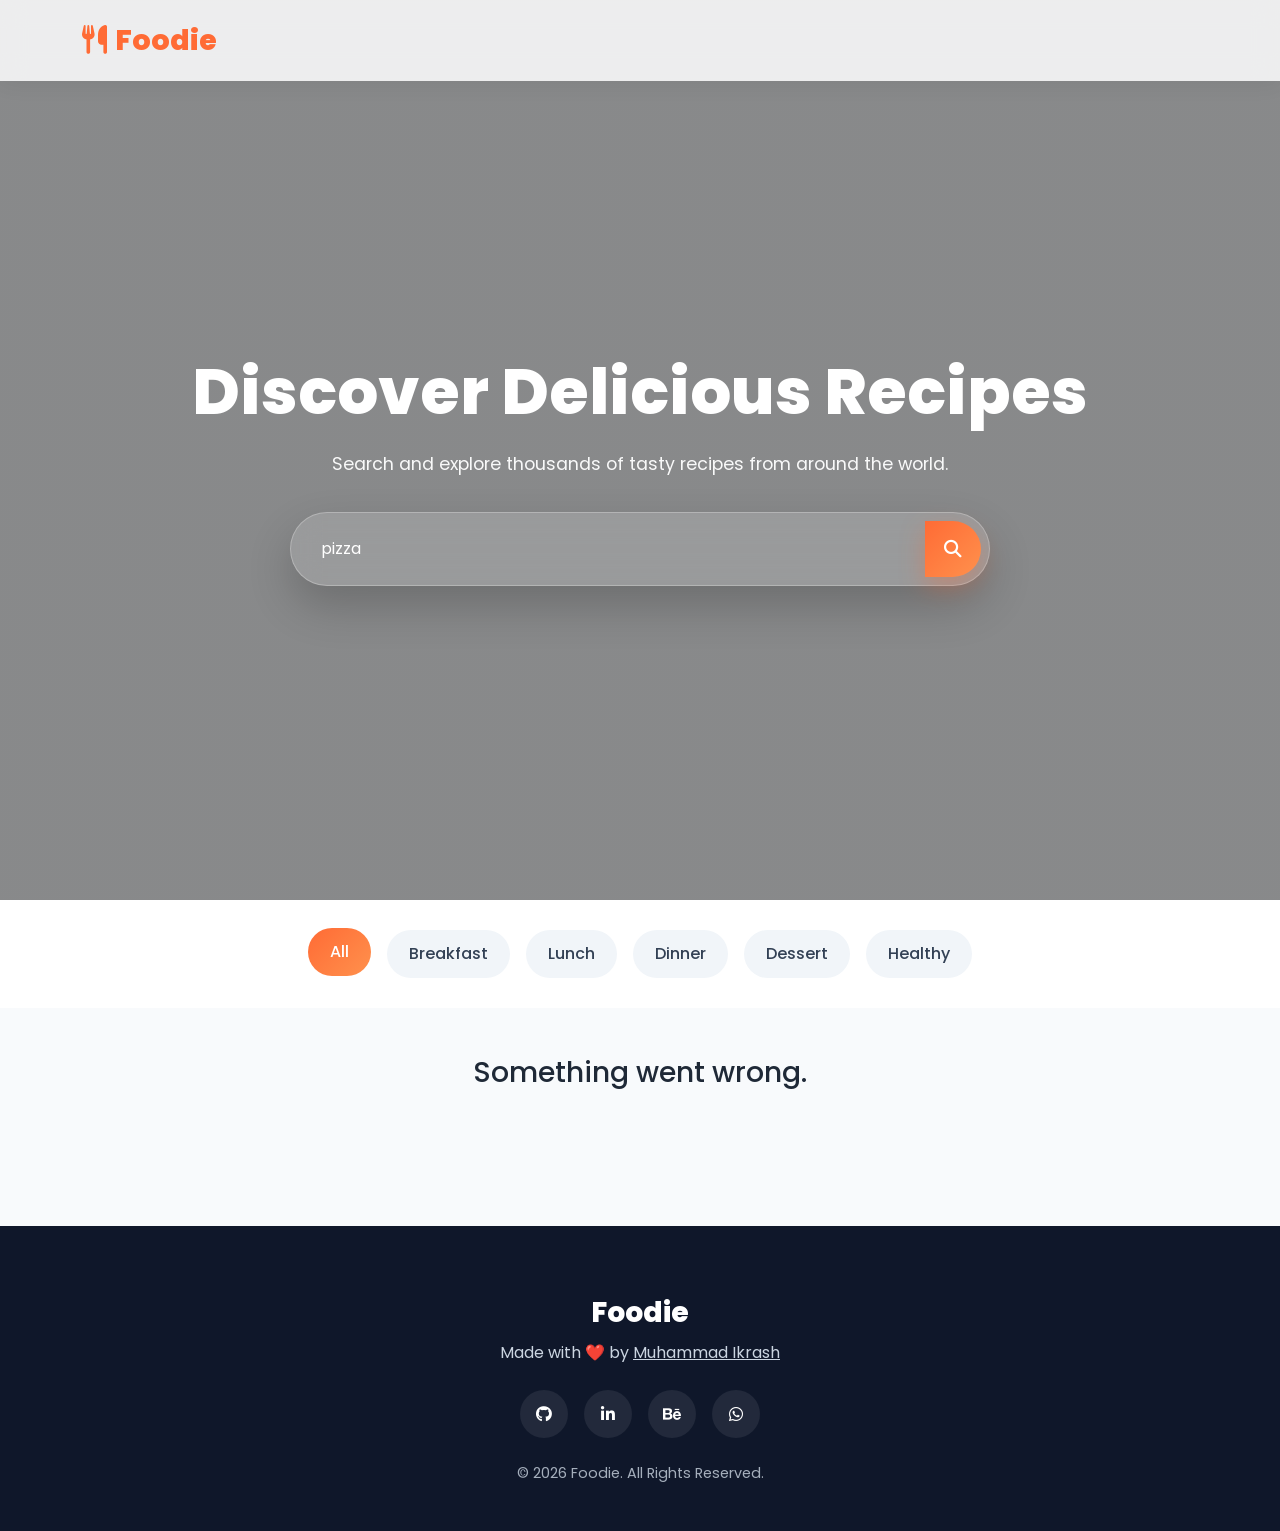
<file: index.html>
<!DOCTYPE html>
<html lang="en">
<head>
  <meta charset="UTF-8" />
  <meta name="viewport" content="width=device-width, initial-scale=1.0" />
  <title>Food Recipes</title>

  <!-- Bootstrap 5 -->
  <link
    href="https://cdn.jsdelivr.net/npm/bootstrap@5.3.3/dist/css/bootstrap.min.css"
    rel="stylesheet"
  />

  <!-- Font Awesome -->
  <link
    rel="stylesheet"
    href="https://cdnjs.cloudflare.com/ajax/libs/font-awesome/6.5.2/css/all.min.css"
  />

  <!-- Custom CSS -->
  <link rel="stylesheet" href="style.css" />

  <!-- favicon -->
  <link rel="icon" href="icon.png" />
</head>
<body>

  <!-- Navbar -->
  <nav class="navbar navbar-expand-lg fixed-top custom-navbar">
    <div class="container">
      <a class="navbar-brand logo" href="#">
        <i class="fas fa-utensils me-2"></i>Foodie
      </a>
    </div>
  </nav>

  <!-- Hero Section -->
  <section class="hero d-flex align-items-center">
    <div class="container text-center">
      <h1 class="hero-title">Discover Delicious Recipes</h1>
      <p class="hero-text">
        Search and explore thousands of tasty recipes from around the world.
      </p>

      <!-- Search Box -->
      <div class="search-wrapper mx-auto">
        <form method="get" onsubmit="return false" class="input-group">
          <input id="myInput" 
            type="text"
            class="form-control search-input"
            placeholder="Search recipes..."
          />
          <button id="search-btns" class="btn search-btn">
            <i class="fas fa-search"></i>
          </button>
        </form>
      </div>
    </div>
  </section>

  <!-- Categories -->
  <section class="categories py-4">
    <div class="container text-center">
      <button class="category active">All</button>
      <button class="category">Breakfast</button>
      <button class="category">Lunch</button>
      <button class="category">Dinner</button>
      <button class="category">Dessert</button>
      <button class="category">Healthy</button>
    </div>
  </section>

  <!-- Recipe Cards -->
  <section class="recipes py-5">
    <div class="container" >
      <div class="row g-4" id="container" >

        <!-- Card 1 -->
        <!-- <div class="col-md-6 col-lg-4">
          <div class="recipe-card">
            <img
              src="https://images.unsplash.com/photo-1621996346565-e3dbc646d9a9?auto=format&fit=crop&w=800&q=80"
              alt="Pasta"
            />
            <div class="card-content">
              <span class="recipe-tag">Italian</span>
              <h4>Creamy Pasta</h4>
              <p>Rich and creamy pasta with garlic and parmesan.</p>
            </div>
          </div>
        </div> -->


      </div>
    </div>
  </section>

  <!-- Footer -->
  <footer class="footer">
    <div class="container text-center">
      <h3 class="footer-logo">Foodie</h3>
      <p>Made with ❤️ by <a href="tel:03003216814">Muhammad Ikrash</a></p>

      <div class="social-icons">
        <a href="https://github.com/MuhammadIkrash" title="GitHub" target="_blank"><i class="fab fa-github"></i></a>
        <a href="linkedin.com/in/mohammad-ikrash-9767b8394/?skipRedirect=true" target="_blank" title="Linkdin"><i class="fab fa-linkedin-in"></i></a>
        <a href="https://www.behance.net/mohammadikrash1" title="Behance" target="_blank"><i class="fab fa-behance"></i></a>
        <a href="https://whatsapp.com/channel/0029Vb6S6AFInlqXdQrg8Q3J" title="Whatsapp Channel" target="_blank"><i class="fab fa-whatsapp"></i></a>
      </div>

      <p class="copyright">
        © 2026 Foodie. All Rights Reserved.
      </p>
    </div>
  </footer>

  <!-- Bootstrap JS -->
  <script src="https://cdn.jsdelivr.net/npm/bootstrap@5.3.3/dist/js/bootstrap.bundle.min.js"></script>
  <script src="index.js"></script>
</body>
</html>
</file>
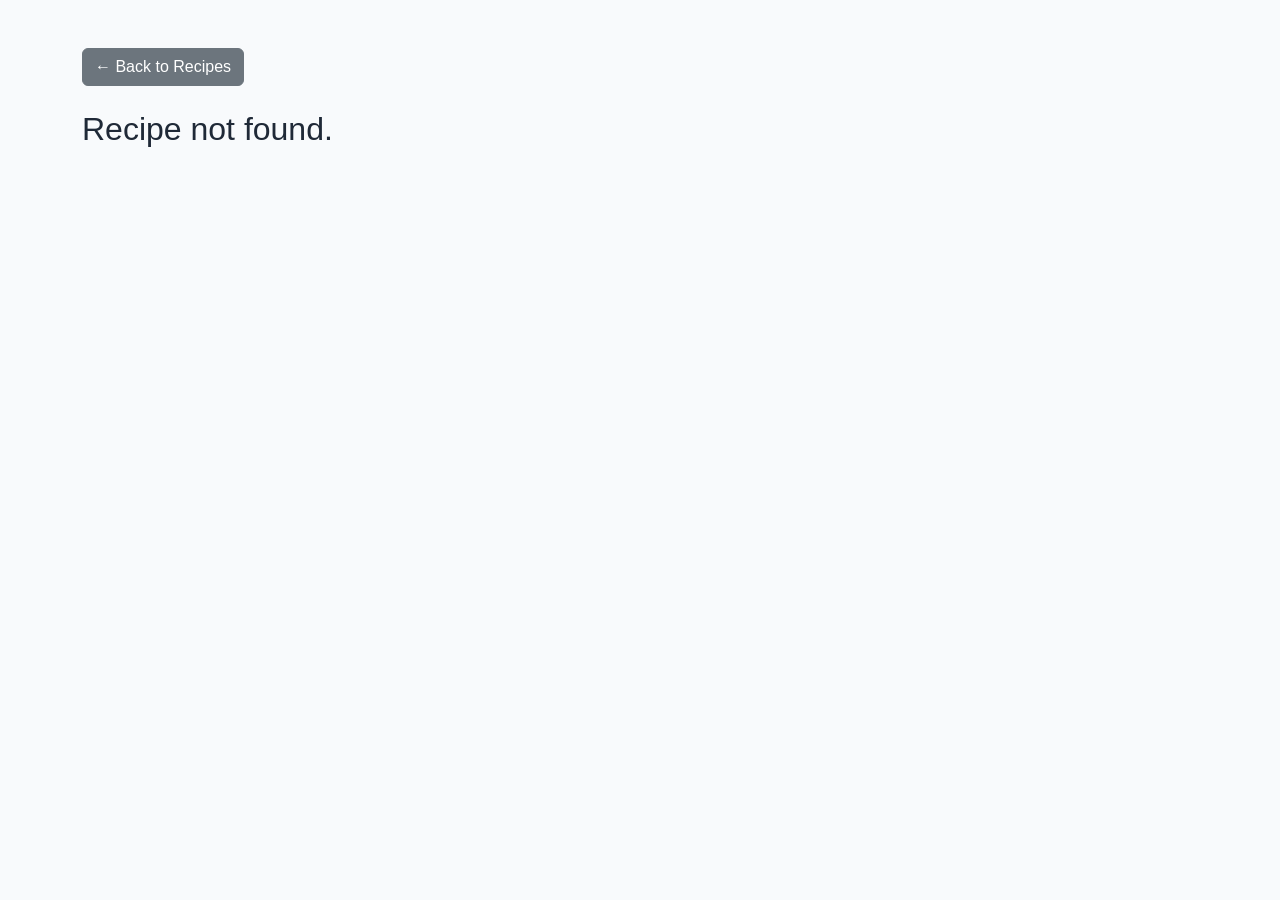
<file: detail.html>
<!DOCTYPE html>
<html lang="en">
<head>
  <meta charset="UTF-8" />
  <meta name="viewport" content="width=device-width, initial-scale=1.0" />
  <title>Recipe Details</title>

  <link
    href="https://cdn.jsdelivr.net/npm/bootstrap@5.3.3/dist/css/bootstrap.min.css"
    rel="stylesheet"
  />

  <link rel="stylesheet" href="detail.css" />
</head>
<body>

  <div class="container py-5">
    <a href="index.html" class="btn btn-secondary mb-4">← Back to Recipes</a>

    <div id="recipe-details"></div>
  </div>

  <script src="detail.js"></script>
</body>
</html>
</file>
<file: style.css>
/* Google Font */
@import url('https://fonts.googleapis.com/css2?family=Poppins:wght@300;400;500;600;700;800&display=swap');

* {
  margin: 0;
  padding: 0;
  box-sizing: border-box;
}

html {
  scroll-behavior: smooth;
}

body {
  font-family: 'Poppins', sans-serif;
  background: #f8fafc;
  color: #1f2937;
}

/* Navbar */
.custom-navbar {
  background: rgba(255, 255, 255, 0.85);
  backdrop-filter: blur(12px);
  box-shadow: 0 4px 20px rgba(0, 0, 0, 0.06);
  padding: 14px 0;
}

.logo {
  font-size: 1.8rem;
  font-weight: 800;
  color: #ff6b35 !important;
}

/* Hero */
.hero {
  min-height: 100vh;
  background:
    linear-gradient(rgba(0, 0, 0, 0.45), rgba(0, 0, 0, 0.45)),
    url('https://images.unsplash.com/photo-1498837167922-ddd27525d352?auto=format&fit=crop&w=1600&q=80')
    center/cover no-repeat;
  color: #fff;
  padding: 120px 0 80px;
}

.hero-title {
  font-size: 4rem;
  font-weight: 800;
  line-height: 1.2;
  /* animation: fadeUp 1s ease; */
}

.hero-text {
  max-width: 650px;
  margin: 20px auto 35px;
  font-size: 1.1rem;
  opacity: 0.95;
  /* animation: fadeUp 1.2s ease; */
}

/* Search */
.search-wrapper {
  max-width: 700px;
  /* animation: fadeUp 1.4s ease; */
}

.search-wrapper .input-group {
  background: rgba(255, 255, 255, 0.15);
  backdrop-filter: blur(14px);
  border: 1px solid rgba(255, 255, 255, 0.25);
  border-radius: 60px;
  padding: 8px;
  box-shadow: 0 20px 45px rgba(0, 0, 0, 0.2);
}

.search-input {
  border: none !important;
  background: transparent !important;
  color: #fff !important;
  box-shadow: none !important;
  padding: 16px 22px;
}

.search-input::placeholder {
  color: rgba(255, 255, 255, 0.8);
}

.search-btn {
  width: 56px;
  height: 56px;
  border: none;
  border-radius: 50%;
  background: linear-gradient(135deg, #ff6b35, #ff914d);
  color: #fff;
  font-size: 1.1rem;
  box-shadow: 0 10px 25px rgba(255, 107, 53, 0.35);
  transition: 0.3s;
}

.search-btn:hover {
  transform: scale(1.08);
  color: #fff;
}

/* Categories */
.categories {
  background: #fff;
}

.category {
  border: none;
  padding: 12px 22px;
  margin: 6px;
  border-radius: 999px;
  background: #f1f5f9;
  color: #334155;
  font-weight: 500;
  transition: 0.3s;
}

.category:hover,
.category.active {
  background: linear-gradient(135deg, #ff6b35, #ff914d);
  color: #fff;
  transform: translateY(-2px);
}

/* Recipe Cards */
.recipe-card {
  background: #fff;
  border-radius: 24px;
  overflow: hidden;
  box-shadow: 0 12px 35px rgba(15, 23, 42, 0.08);
  transition: all 0.35s ease;
  height: 100%;
}

.recipe-card:hover {
  transform: translateY(-10px);
  box-shadow: 0 24px 50px rgba(15, 23, 42, 0.14);
}

.recipe-card img {
  width: 100%;
  height: 230px;
  object-fit: cover;
  transition: transform 0.5s ease;
}

.recipe-card:hover img {
  transform: scale(1.08);
}

.card-content {
  padding: 24px;
}

.recipe-tag {
  display: inline-block;
  padding: 6px 14px;
  border-radius: 999px;
  background: #fff3ee;
  color: #ff6b35;
  font-size: 0.8rem;
  font-weight: 600;
  margin-bottom: 14px;
}

.card-content h4 {
  font-size: 1.35rem;
  font-weight: 700;
  margin-bottom: 10px;
}

.card-content p {
  color: #64748b;
  line-height: 1.7;
  margin-bottom: 0;
}

/* Footer */
.footer {
  background: #0f172a;
  color: #cbd5e1;
  padding: 70px 0 30px;
  margin-top: 80px;
}
.footer a {
  color: #cbd5e1;
}
.footer a:hover {
  color: #ff914d;
}
.footer-logo {
  color: #fff;
  font-weight: 800;
  margin-bottom: 12px;
}

.social-icons {
  margin: 25px 0;
}

.social-icons a {
  width: 48px;
  height: 48px;
  display: inline-flex;
  align-items: center;
  justify-content: center;
  margin: 0 6px;
  border-radius: 50%;
  text-decoration: none;
  color: #fff;
  background: rgba(255, 255, 255, 0.08);
  transition: all 0.3s ease;
}

.social-icons a:hover {
  background: linear-gradient(135deg, #ff6b35, #ff914d);
  transform: translateY(-4px);
  color: #fff;
}

.copyright {
  margin-top: 20px;
  font-size: 0.9rem;
  opacity: 0.8;
}

/* Animation */
@keyframes fadeUp {
  from {
    opacity: 0;
    transform: translateY(35px);
  }
  to {
    opacity: 1;
    transform: translateY(0);
  }
}

/* Responsive */
@media (max-width: 991px) {
  .hero-title {
    font-size: 3rem;
  }
}

@media (max-width: 768px) {
  .hero {
    min-height: auto;
    padding: 120px 0 80px;
  }

  .hero-title {
    font-size: 2.3rem;
  }

  .hero-text {
    font-size: 1rem;
  }

  .search-wrapper .input-group {
    border-radius: 24px;
  }

  .search-btn {
    width: 52px;
    height: 52px;
  }

  .recipe-card img {
    height: 220px;
  }
}

@media (max-width: 576px) {
  .hero-title {
    font-size: 2rem;
  }

  .category {
    padding: 10px 18px;
    font-size: 0.9rem;
  }

  .card-content {
    padding: 20px;
  }
}
</file>
<file: detail.css>
body {
  background: #f8fafc;
  font-family: 'Poppins', sans-serif;
  color: #1f2937;
}

h1,
h3 {
  font-weight: 700;
}

.list-group-item {
  border-radius: 8px !important;
  margin-bottom: 8px;
}
</file>
